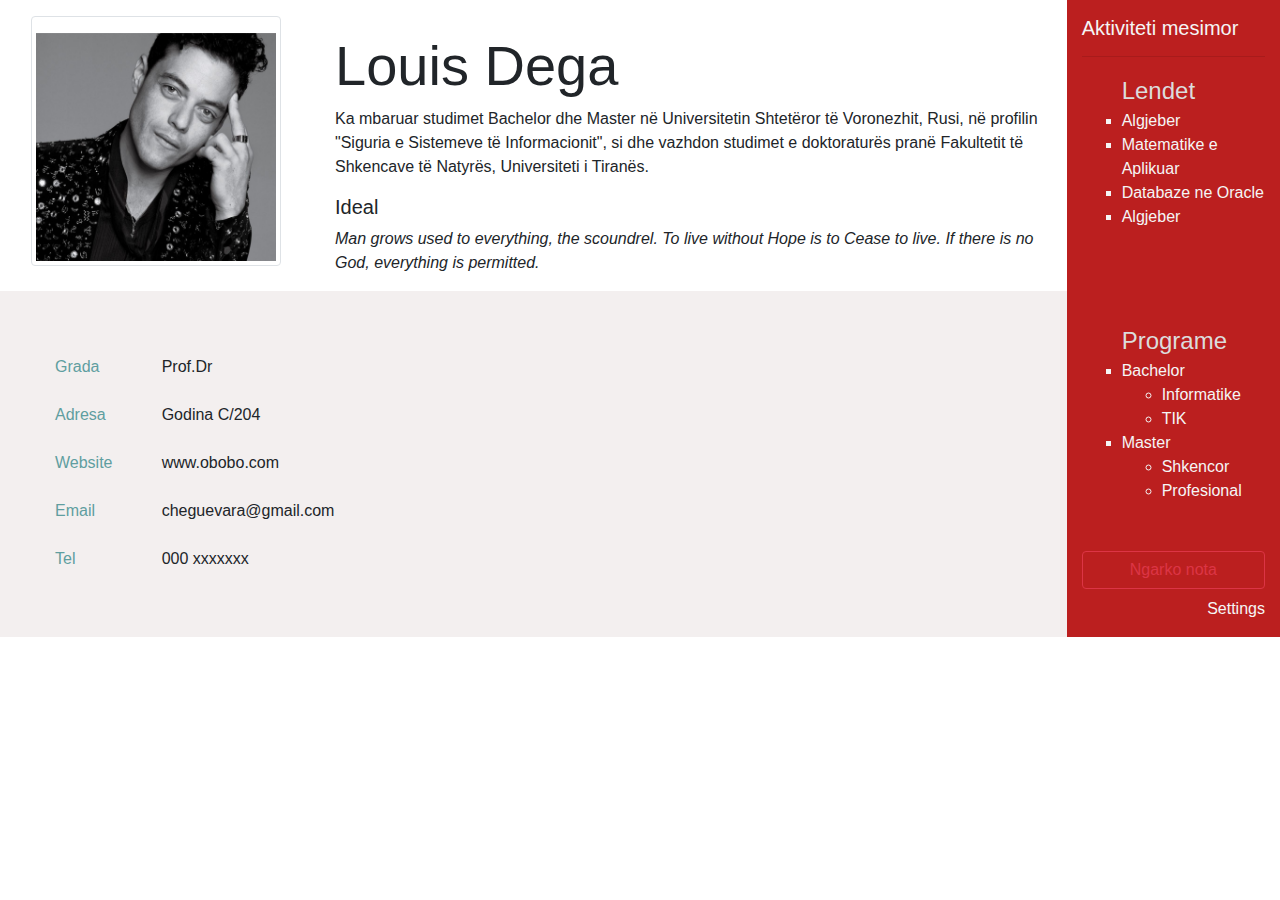
<file: pedagog.html>
<!DOCTYPE html>
<html lang="en">
<head>
    <meta charset="UTF-8">
    <meta name="viewport" content="width=device-width, initial-scale=1">
    <link rel="stylesheet" href="assets/css/bootstrap/bootstrap.css">
    <script src="assets\js\jquery-3.4.1.min.js"></script>
    <script src="assets\js\popper.min.js"></script>
    <script src="assets\js\bootstrap.min.js"></script>
    <script src="assets\fonts\all.min.js"></script>
    <link rel="stylesheet" href="assets/css/custom.css">
    <link rel="stylesheet" href="assets/css/font-awesome/css/font-awesome.css">
    <script type="text/javascript" src="pedagog.js"></script>

   <title>Pedagog</title>
   <style>
    
    .carousel-inner img {
      width: 700px;
      height: 400px;
    }
    </style>
</head>
<body >
  <div class="container-fluid" >
    <div class="row">
      <div class="col-3" >
        <img src="assets/images/pedagog/rami1.jpg" class=" img img-thumbnail pt-3 m-3" id="profil" style="width: 250px; height: 250px; position: absolute;">

      </div>
      <div class="col-7 pt-3 mt-3">
        <h1 class="display-4">Louis Dega</h1>
        <p class="font-weight-light">Ka mbaruar studimet Bachelor dhe Master në Universitetin Shtetëror të Voronezhit, Rusi, në profilin "Siguria e Sistemeve të Informacionit", si dhe vazhdon studimet e doktoraturës pranë Fakultetit të Shkencave të Natyrës, Universiteti i Tiranës.</p>
    
        <h5>Ideal</h5>
        
        <p class="font-weight-light"><i>Man grows used to everything, the scoundrel.
          To live without Hope is to Cease to live.
          If there is no God, everything is permitted.</i>  </p>

      </div>
      <div class="col-2" style="background-color: rgb(187, 31, 31); color: whitesmoke; ">
        <h5 class="pt-3 font-weight-light">Aktiviteti mesimor</h5><hr>
        <div >
           <ul>
            <li id="lenda" style="list-style-type: none;color: gainsboro; font-family: 'Gill Sans', 'Gill Sans MT', Calibri, 'Trebuchet MS', sans-serif; font-size: x-large;">Lendet</li>
           <div id="lendet" style="color:whitesmoke;list-style-type:square; ">
            <li>Algjeber</li>
            <li>Matematike e Aplikuar</li>
            <li>Databaze ne Oracle</li>
            <li>Algjeber</li>
           
           </div>
          </ul>
          
          

        </div>

      </div>

    </div>



    <div class="row" style="background-color: rgb(243, 239, 239); ">
      <div class="col-1  pt-3 mt-5" style="color: cadetblue;">
        <ul style="list-style-type: none;">
          <li id="grada">Grada</li>
          <br>
          <li id="adr">Adresa</li>
          <br>
          <li id="web">Website</li>
          <br>
          <li id="em">Email</li>
          <br>
          <li id="tel">Tel</li>

        </ul>
      </div>
      <div class="col-2  pt-3 mt-5" >
        <ul style="list-style-type: none;" >
          <li id="grada1">Prof.Dr</li>
          <br>
          <li id="adr1">Godina C/204</li>
          <br>
          <li id="web1">www.obobo.com</li>
          <br>
          <li id="em1">cheguevara@gmail.com</li>
          <br>
          <li id="tel1">000 xxxxxxx</li>

        </ul>
      </div>

  
    <div class="col-7 " >
     <!--
      <div id="carouselExampleIndicators" class="carousel slide" data-ride="carousel" style="width: 8s00px;padding-left: 90px;">
        <ol class="carousel-indicators">
          <li data-target="#carouselExampleIndicators" data-slide-to="0" class="active"></li>
          <li data-target="#carouselExampleIndicators" data-slide-to="1"></li>
          <li data-target="#carouselExampleIndicators" data-slide-to="2"></li>
        </ol>
        <div class="carousel-inner">
          <div class="carousel-item active">
         <a href="botime.html" target="_blank"><img class="d-block w-100" src="assets/images/pedagog/rami1.jpg" alt="First slide"></a>   
          </div>
          <div class="carousel-item">
            <a href="botime.html" target="_blank"><img class="d-block w-100" src="assets/images/pedagog/rami1.jpg" alt="Second slide"></a>   
          </div>
          <div class="carousel-item">
         <a href="botime.html" target="_blank"><img class="d-block w-100" src="assets/images/pedagog/rami1.jpg" alt="Third slide"></a>   
          </div>
        </div>
        <a class="carousel-control-prev" href="#carouselExampleIndicators" role="button" data-slide="prev">
          <span class="carousel-control-prev-icon" aria-hidden="true"></span>
          <span class="sr-only">Previous</span>
        </a>
        <a class="carousel-control-next" href="#carouselExampleIndicators" role="button" data-slide="next">
          <span class="carousel-control-next-icon" aria-hidden="true"></span>
          <span class="sr-only">Next</span>
        </a>
      </div>
      -->
    </div>
     

     <div class="col-2"  style="background-color: rgb(187, 31, 31)">
       <div class="pt-3 mt-3">
        <div >
          <ul>
           <li id="lenda" class="prog" style="list-style-type: none;color: gainsboro; font-family: 'Gill Sans', 'Gill Sans MT', Calibri, 'Trebuchet MS', sans-serif; font-size: x-large;">Programe</li>
            
           <div id="lendet" style="color:whitesmoke;list-style-type:square; ">
           <li id="bach">Bachelor
             <ul id="bachel">
               <li>Informatike</li>
               <li>TIK</li>
             </ul>
           </li>
           <li id="mast">Master
             <ul id="mastel">
               <li>Shkencor</li>
               <li>Profesional</li>
             </ul>
           </li>
          </div>
         </ul>
         
         

       </div>

        <a href="#" class="btn btn-outline-danger btn-block  mt-5 mb-5" >Ngarko nota</a>
       </div>
       <div class="pt-3 mt-3" style="position: absolute; bottom: 0; right: 15px; color: whitesmoke;">
         <p><a href="#"  style="color: whitesmoke;">Settings</a></p>
        
       </div>




      </div>

    </div>

  </div>



</body>
</html>
</file>
<file: assets/css/custom.css>
@import url('https://fonts.googleapis.com/css2?family=Libre+Baskerville&display=swap');

html, body {
    height: 100%;
}
.nav-wrapper {
    background-color : #b1040e;
    z-index: 10;
    position: fixed;
    top: 0;
    right: 0;
    left: 0;
}

.custom-nav {
    display: flex;
    justify-content: flex-end;
    flex: 1;
    margin-right: 2rem;
}

.nav-link {
    color: white !important;
}
.nav-search{
    color: white;
    border-color: white ;
    

}
.home-banner{
    padding: 0;
}
.footer-custom{
    background-color: #b1040e;
    color:white;
}
.footer-links {
    color: white;
}
a:hover{
    color: white;
    text-decoration: underline;
    background-color:#8E040E;
}
.carosel-item{
    color: white;
    font-size: 30px;
    font-weight: bold;
}
.slogan{
    font-size: 45px;
    font-family:'Libre Baskerville', serif ;
}
.btn-login{
    background-color: #8E040E;
    border-color: #8E040E;
}
.btn-login:hover{
    background-color: #b1040e;
    border-color: #b1040e;
}
.btn-lajme{
    background-color: #8E040E;
    border-color: #8E040E;
    color: white;
}
.btn-lajme:hover{
    background-color: #b1040e;
    border-color: #b1040e;
    color: white;
}
.navbar-mask{
    height: 56px;
}
.page-wrapper{
    height: 100%;
    display: flex;
    flex-direction: column;
}
.login-card{
    background-color: rgba(0,0,0,0.5);
    color:white;
    font-weight: bold;
}
.misioni{
    padding: 40px;
    text-align: center;
}
.map{
    height: 500px;
    padding: 3px;
}
.stafi-links{
    color: #8E040E;
}
.stafi-links:hover{
    color: black !important;
}

/*---Media Queries --*/
@media (max-width: 992px) {

  }
@media (max-width: 768px) {
  
}
@media (max-width: 576px) {
  
}
</file>
